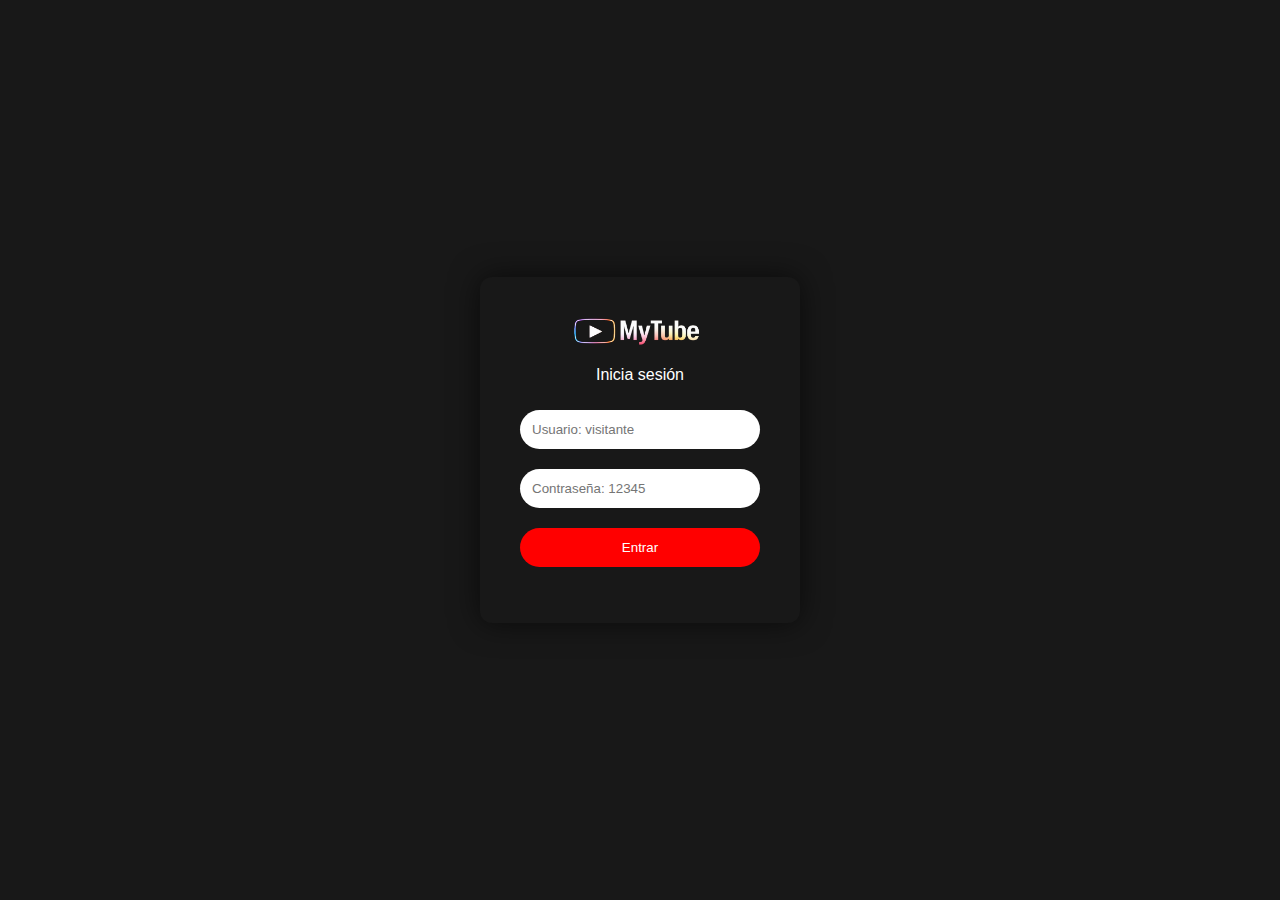
<file: coming-soon.html>
<!DOCTYPE html>
<html lang="es">
<head>
  <meta charset="UTF-8">
  <title>Próximamente | MyTube</title>
  <meta name="viewport" content="width=device-width, initial-scale=1">

  <link rel="stylesheet" href="style.css">
  <link rel="shortcut icon"
        href="https://img.icons8.com/nolan/64/youtube-play.png">

  <!-- Protección -->
  <script>
    if (localStorage.getItem("login") !== "true") {
      location.href = "login.html";
    }
  </script>

  <style>
    /* Mensaje centrado */
    .coming-soon {
      height: calc(100vh - 64px);
      display: flex;
      justify-content: center;
      align-items: center;
      text-align: center;
      color: #fff;
    }

    .coming-box {
      max-width: 600px;
    }

    .coming-box h1 {
      font-size: 40px;
      margin-bottom: 15px;
    }

    .coming-box p {
      font-size: 20px;
      opacity: 0.8;
    }
  </style>
</head>

<body>

<header class="top-bar">
  <button class="hamburger">☰</button>
  <a href="index-login.html" class="logo-2">
    <img src="iconos/MyTube.png" alt="MyTube">
  </a>
  <input type="text" id="search" placeholder="Buscar">
</header>

<div class="layout">

  <!-- SIDEBAR -->
  <aside class="sidebar">

    <a href="index-login.html" class="side-item">
      <img src="iconos/home.png">
      <span>Inicio</span>
    </a>

    <a href="coming-soon.html" class="side-item">
      <img src="iconos/shorts.png">
      <span>Shorts</span>
    </a>

    <a href="coming-soon.html" class="side-item">
      <img src="iconos/subs.png">
      <span>Suscripciones</span>
    </a>

    <a href="coming-soon.html" class="side-item">
      <img src="iconos/tu.png">
      <span>Tú</span>
    </a>

    <a href="coming-soon.html" class="side-item">
      <img src="iconos/descargas.png">
      <span>Descargas</span>
    </a>

    <a href="series.html" class="side-item">
      <img src="iconos/series.png">
      <span>Series</span>
    </a>

    <a href="anime.html" class="side-item">
      <img src="iconos/anime.png">
      <span>Anime</span>
    </a>

  </aside>

  <!-- CONTENIDO -->
  <main class="content">
    <div class="coming-soon">
      <div class="coming-box">
        <h1>😅 Ups… llegaste temprano</h1>
        <p>
          Aún se está trabajando en esta sección.<br>
          Vuelve más tarde 😉
        </p>
      </div>
    </div>
  </main>

</div>

<script>
  const search = document.getElementById("search");
  search.addEventListener("keydown", e => {
    if (e.key === "Enter" && search.value.trim()) {
      location.href =
        `results.html?query=${encodeURIComponent(search.value)}`;
    }
  });
</script>

</body>
</html>
</file>
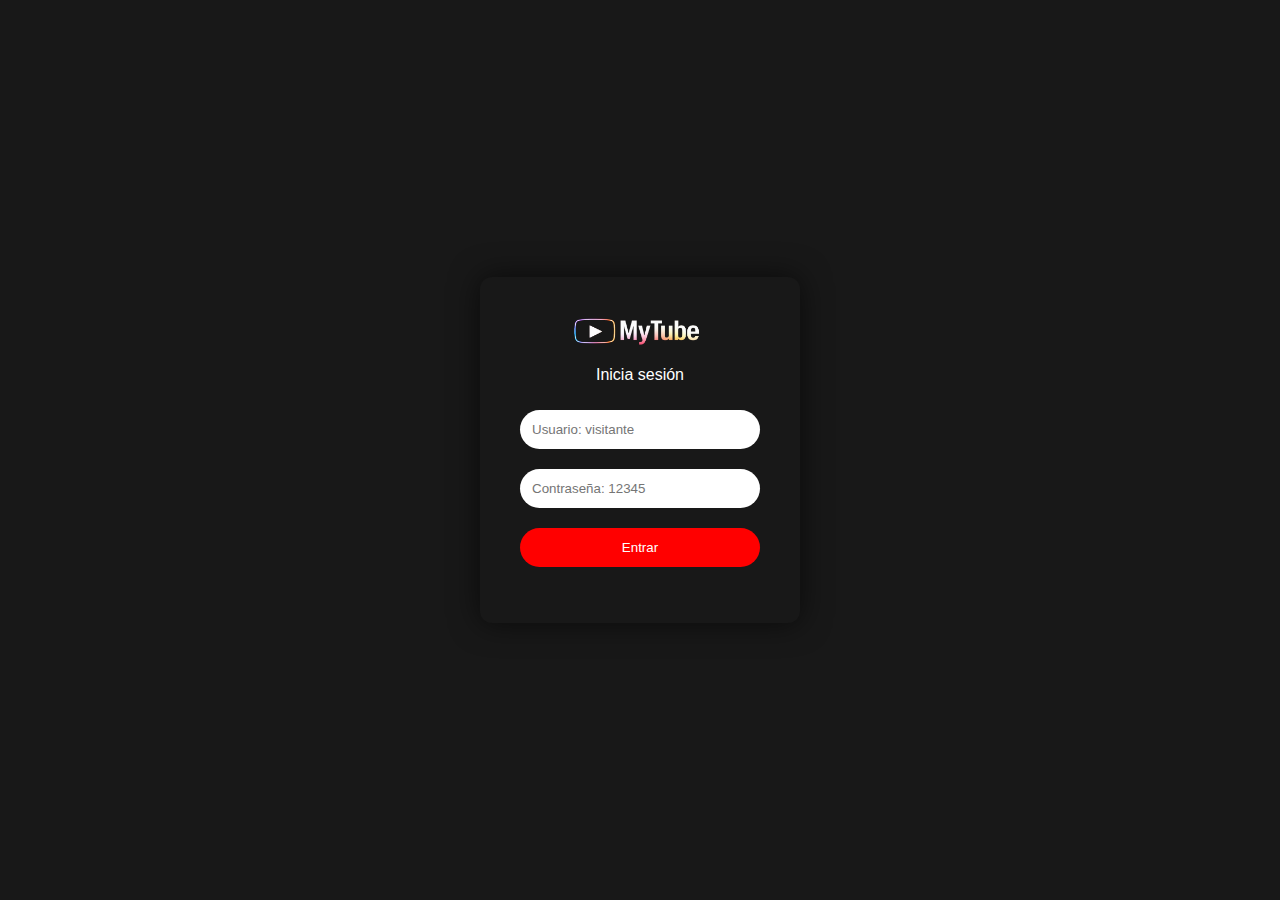
<file: index-login.html>
<!DOCTYPE html>
<html lang="es">
<head>
  <meta charset="UTF-8">
  <title>MyTube2</title>
  <meta name="viewport" content="width=device-width, initial-scale=1">
  <link rel="stylesheet" href="style.css">
  <link rel="shortcut icon" href="https://img.icons8.com/nolan/64/youtube-play.png" type="image/x-icon">
</head>
<script>
if(localStorage.getItem("login") !== "true"){
 location.href="login.html";
}
</script>

<body>

<header class="top-bar">
   <!-- Botón hamburguesa (decoración) -->
  <button class="hamburger" aria-label="Menú">
    ☰
  </button>
  <a href="index.html" class="logo-2"><img src="iconos/MyTube.png" alt="MyTube"></a>
  <input type="text" id="search" placeholder="Buscar">
  <a href="#" id="logoutBtn" class="side-item">
  <img src="iconos/logout.png" alt="Salir">
  <span>Salir</span>
</a>

</header>
<div class="layout">

  <!-- SIDEBAR -->
  <aside class="sidebar">
    <a href="index.html" class="side-item">
      <img src="iconos/on-home.png" alt="Principal">
      <span>Inicio</span>
    </a>

    <a href="coming-soon.html" class="side-item">
      <img src="iconos/shorts.png" alt="Shorts">
      <span>Shorts</span>
    </a>

    <a href="coming-soon.html" class="side-item">
      <img src="iconos/subs.png" alt="Suscripciones">
      <span>Suscripciones</span>
    </a>

    <a href="profile.html" class="side-item">
      <img src="iconos/tu.png" alt="Tú">
      <span>Tú</span>
    </a>

    <a href="coming-soon.html" class="side-item">
      <img src="iconos/descargas.png" alt="descargas">
      <span>Descargas</span>
    </a>

    <a href="todas.html" class="side-item">
      <img src="iconos/todas.png" alt="todas">
      <span>Todas</span>
    </a>

    <a href="series.html" class="side-item">
      <img src="iconos/series.png" alt="series">
      <span>Series</span>
    </a>
    <a href="anime.html" class="side-item">
      <img src="iconos/anime.png" alt="anime">
      <span>Anime</span>
    </a>

    <a href="../facebook/facebook.com.html" class="side-item">
      <img src="iconos/FaceClone.png" alt="facebook">
      <span>MyPost</span>
    </a>

    <a href="../whatsapp/web.whatsapp.html" class="side-item">
      <img src="iconos/MyChat.png" alt="whatsapp">
      <span>MyChat</span>
    </a>

  </aside>

<div class="grid" id="moviesGrid">
  <!-- Las cards se generan desde movies.js -->
</div>

<script src="movies.js"></script>
<script src="script-index.js"></script>
<script>
  const logoutBtn = document.getElementById("logoutBtn");

  if (logoutBtn) {
    logoutBtn.onclick = () => {
      localStorage.removeItem("login");
      location.href = "login.html";
    };
  }
</script>

</body>
</html>
</file>
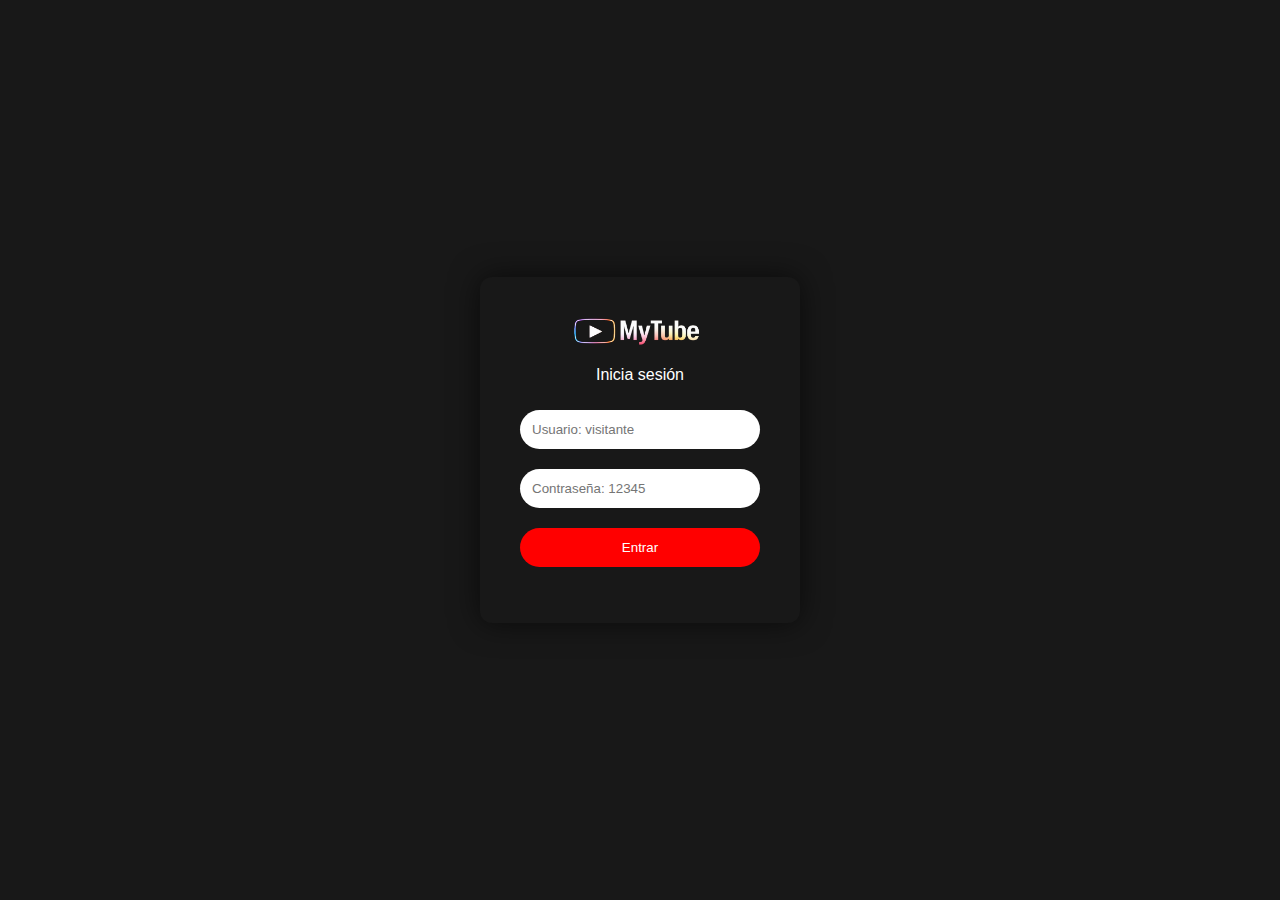
<file: login.html>
<!DOCTYPE html>
<html lang="es">
<head>
  <meta charset="UTF-8">
  <title>Iniciar sesión | SabineTube</title>
  <meta name="viewport" content="width=device-width, initial-scale=1">

  <!-- ESTILOS -->
  <link rel="stylesheet" href="style-login.css">

  <!-- PROTECCIÓN: si ya está logueado, no vuelve al login -->
  <script>
    if (localStorage.getItem("login") === "true") {
      location.href = "index-login.html";
    }
  </script>
</head>
<body>

  <div class="login-wrapper">
    <div class="login-box">
      <a href="login.html" class="logo-2"><img src="iconos/MyTube.png" alt="MyTube"></a>
      <p>Inicia sesión</p>

      <input
        type="text"
        id="user"
        placeholder="Usuario: visitante"
        autocomplete="off"
      >

      <input
        type="password"
        id="pass"
        placeholder="Contraseña: 12345"
      >

      <button onclick="login()">Entrar</button>

      <p id="msg"></p>
    </div>
  </div>

  <!-- LOGIC -->
  <script src="login.js"></script>

</body>

</html>
</file>
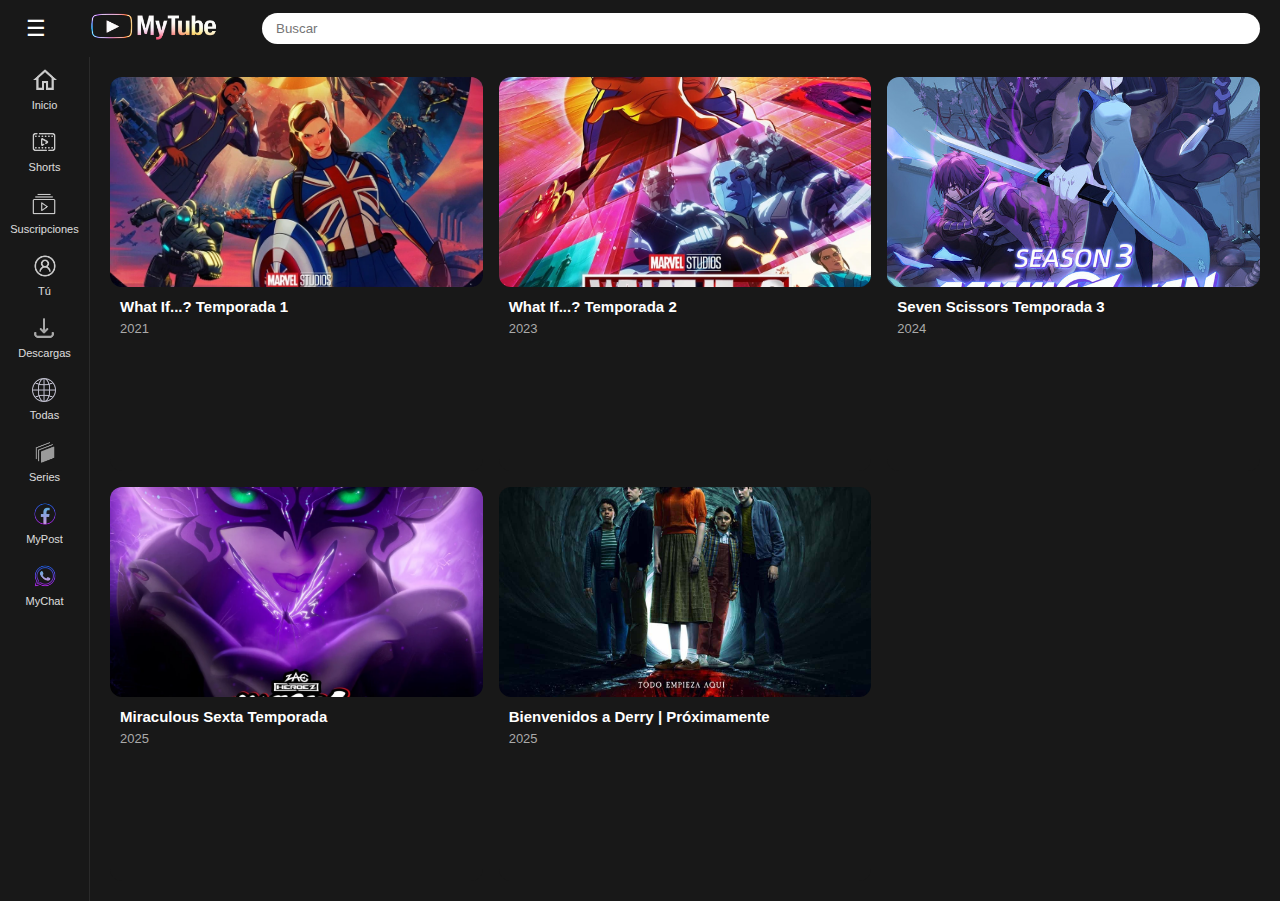
<file: series.html>
<!DOCTYPE html>
<html lang="es">
<head>
  <meta charset="UTF-8">
  <title>MyTube — Series</title>
  <meta name="viewport" content="width=device-width, initial-scale=1">

  <link rel="stylesheet" href="style.css">
  <link rel="shortcut icon" href="https://img.icons8.com/nolan/64/youtube-play.png">
</head>

<body>

<!-- ===== TOP BAR ===== -->
<header class="top-bar">
   <!-- Botón hamburguesa (decoración) -->
  <button class="hamburger" aria-label="Menú">
    ☰
  </button>
  <a href="index.html" class="logo-2"><img src="iconos/MyTube.png" alt="MyTube"></a>
  <input type="text" id="search" placeholder="Buscar">
</header>
<div class="layout">

  <!-- SIDEBAR -->
  <aside class="sidebar">
    <a href="index.html" class="side-item">
      <img src="iconos/home.png" alt="Principal">
      <span>Inicio</span>
    </a>

    <a href="coming-soon.html" class="side-item">
      <img src="iconos/shorts.png" alt="Shorts">
      <span>Shorts</span>
    </a>

    <a href="coming-soon.html" class="side-item">
      <img src="iconos/subs.png" alt="Suscripciones">
      <span>Suscripciones</span>
    </a>

    <a href="coming-soon.html" class="side-item">
      <img src="iconos/tu.png" alt="Tú">
      <span>Tú</span>
    </a>

    <a href="coming-soon.html" class="side-item">
      <img src="iconos/descargas.png" alt="descargas">
      <span>Descargas</span>
    </a>

    <a href="todas.html" class="side-item">
      <img src="iconos/todas.png" alt="todas">
      <span>Todas</span>
    </a>

    <a href="series.html" class="side-item">
      <img src="iconos/en-series.png" alt="series">
      <span>Series</span>
    </a>

    <a href="../facebook/facebook.com.html" class="side-item">
      <img src="iconos/FaceClone.png" alt="facebook">
      <span>MyPost</span>
    </a>

    <a href="../whatsapp/web.whatsapp.html" class="side-item">
      <img src="iconos/MyChat.png" alt="whatsapp">
      <span>MyChat</span>
    </a>

  </aside>

  <!-- ===== GRID ===== -->
  <div class="grid" id="seriesGrid"></div>

</div>

<!-- ===== DATA ===== -->
<script src="serie.js"></script>

<!-- ===== SCRIPT ===== -->
<script>
const grid = document.getElementById("seriesGrid");
const search = document.getElementById("search");

/* ===== CARD ===== */
function createSeriesCard(serie){
  const card = document.createElement("div");
  card.className = "card";

  card.innerHTML = `
    <div class="thumb">
      <img src="${serie.image}" loading="lazy">
    </div>
    <div class="info">
      <h3>${serie.title}</h3>
      <p>${serie.year}</p>
    </div>
  `;

  card.onclick = () => {
    location.href = `watch.html?serie=${serie.id}&ep=1`;
  };

  return card;
}

/* ===== RENDER ===== */
function renderSeries(list){
  grid.innerHTML = "";
  list.forEach(s => grid.appendChild(createSeriesCard(s)));
}

renderSeries(SERIES);

/* ===== SEARCH ===== */
search.addEventListener("input", e => {
  const q = e.target.value.toLowerCase();

  const filtered = SERIES.filter(s =>
    s.title.toLowerCase().includes(q)
  );

  renderSeries(filtered);
});
</script>

</body>
</html>
</file>
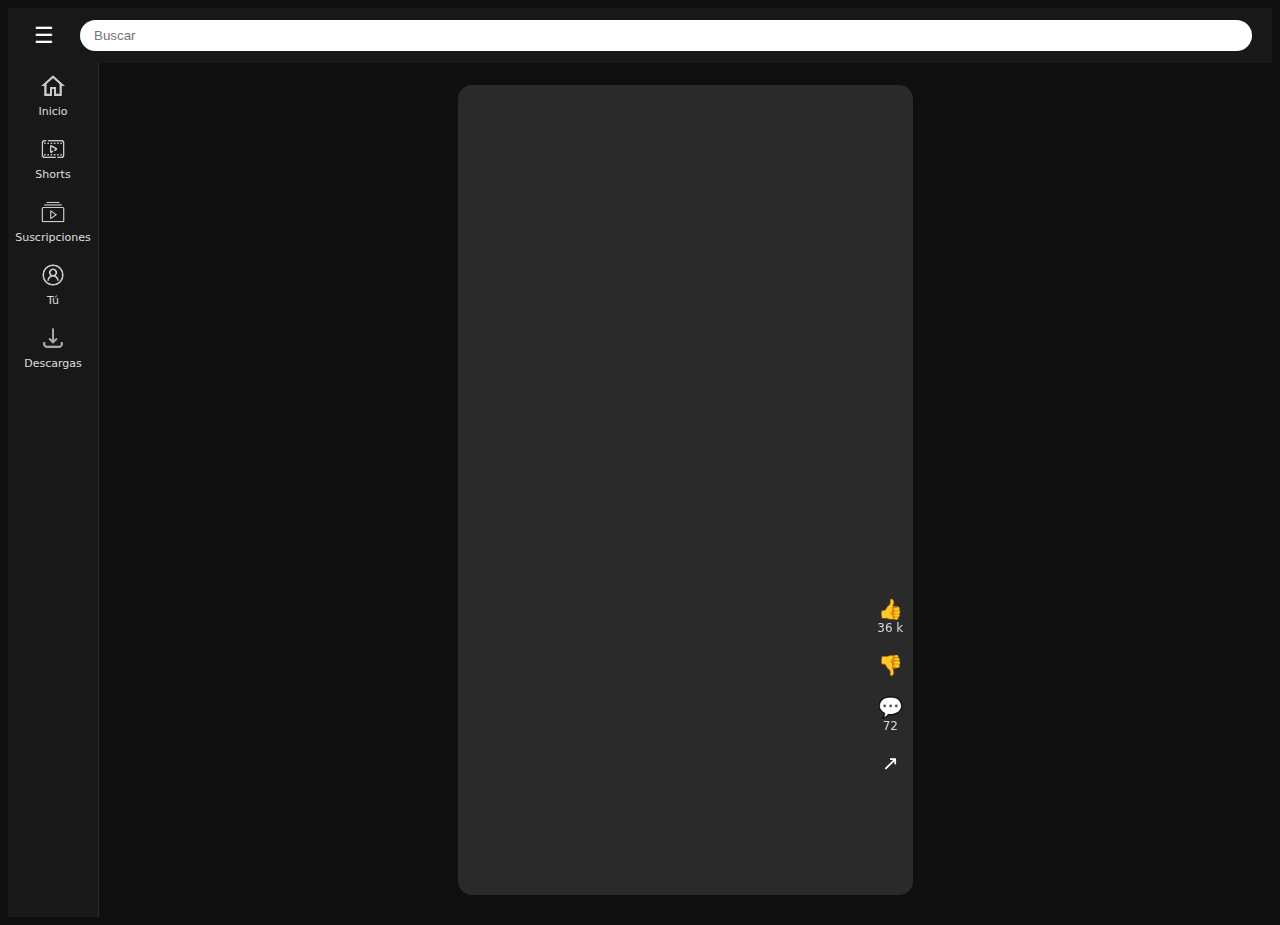
<file: trailer.html>
<!DOCTYPE html>
<html lang="es">
<head>
  <meta charset="UTF-8">
  <title>Trailer</title>
  <meta name="viewport" content="width=device-width, initial-scale=1.0">
  <link rel="stylesheet" href="trailer.css">
</head>
<body>

<header class="top-bar">
  <button class="hamburger">☰</button>
  <input class="search" type="text" placeholder="Buscar">
</header>

<div class="layout">

  <!-- SIDEBAR (copiada de index) -->
  <aside class="sidebar">
    <a href="index.html" class="side-item">
      <img src="iconos/home.png">
      <span>Inicio</span>
    </a>
    <a class="side-item">
      <img src="iconos/shorts.png">
      <span>Shorts</span>
    </a>
    <a class="side-item">
      <img src="iconos/subs.png">
      <span>Suscripciones</span>
    </a>
    <a class="side-item">
      <img src="iconos/tu.png">
      <span>Tú</span>
    </a>
    <a class="side-item">
      <img src="iconos/descargas.png">
      <span>Descargas</span>
    </a>
  </aside>

  <!-- ÁREA SHORT -->
  <main class="short-wrapper">

    <div class="short-card">

      <div class="video-bg">
        <video id="trailerVideo" autoplay muted loop playsinline></video>
      </div>

      <div class="right-bar">
        <div class="icon">👍<span>36 k</span></div>
        <div class="icon">👎</div>
        <div class="icon">💬<span>72</span></div>
        <div class="icon">↗</div>
      </div>

      <div class="info">
        <h1 id="title"></h1>
        <p id="subtitle"></p>
      </div>

    </div>

  </main>
</div>

<script src="movies.js"></script>
<script src="trailer.js"></script>
</body>
</file>
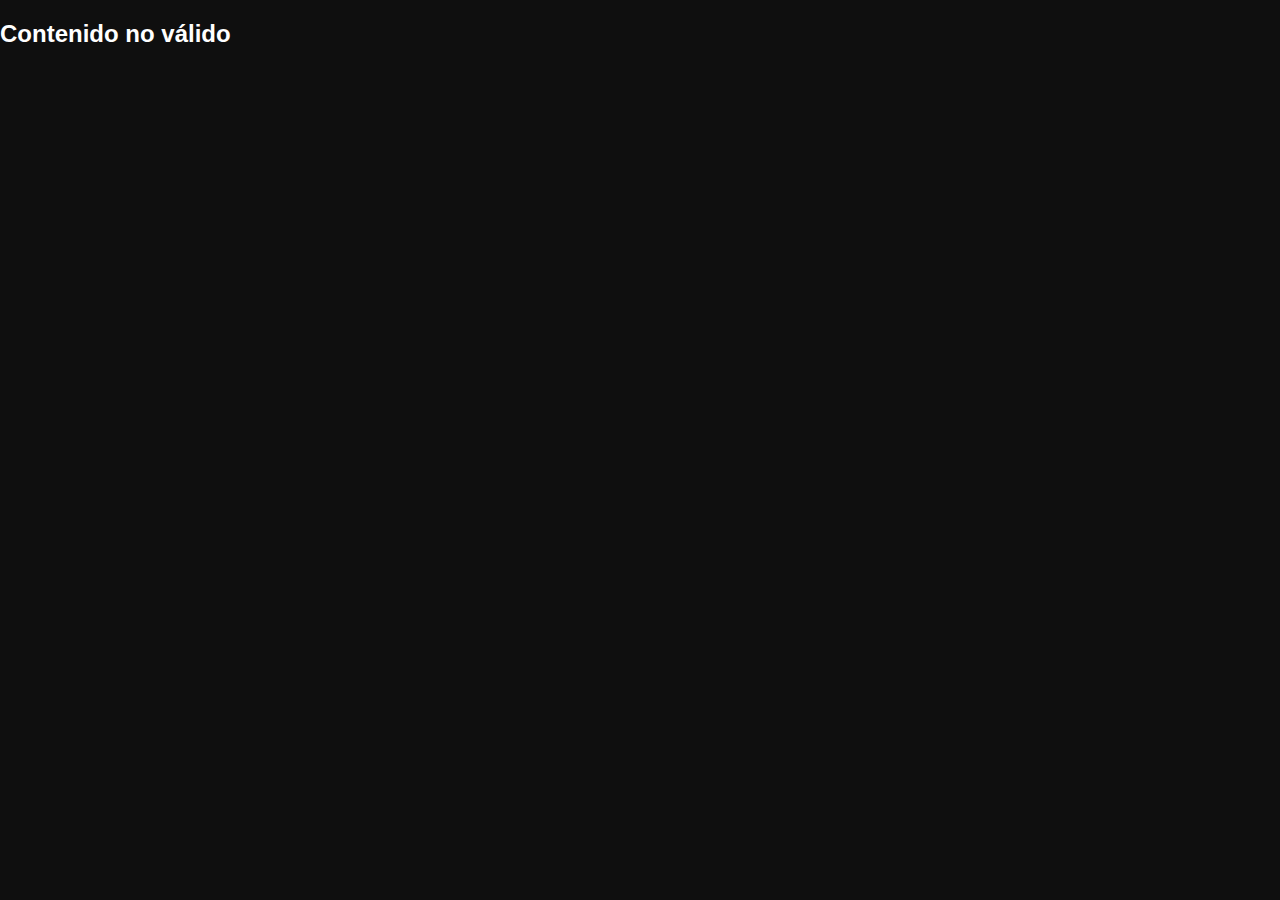
<file: watch.html>
<!DOCTYPE html>
<html lang="es">
<head>
  <meta charset="UTF-8">
  <title>MyTube — Ver</title>
  <meta name="viewport" content="width=device-width, initial-scale=1">
  <link rel="stylesheet" href="style.css">
  <link rel="stylesheet" href="watch.css">
  <link rel="shortcut icon" href="iconos/MyTube(2).png" type="image/x-icon">
</head>

<body>

<!-- ===== TOP BAR ===== -->
<header class="top-bar">
  <button class="hamburger" aria-label="Menú">☰</button>

  <a href="index.html" class="logo-2">
    <img src="iconos/MyTube.png" alt="MyTube">
  </a>

  <input type="text" id="search" placeholder="Buscar">
</header>

<div class="layout">

  <!-- ===== SIDEBAR (MISMO QUE INDEX) ===== -->
  <aside class="sidebar">

    <a href="index.html" class="side-item">
      <img src="iconos/home.png">
      <span>Inicio</span>
    </a>

    <a class="side-item">
      <img src="iconos/shorts.png">
      <span>Shorts</span>
    </a>

    <a class="side-item">
      <img src="iconos/subs.png">
      <span>Suscripciones</span>
    </a>

    <a class="side-item">
      <img src="iconos/tu.png">
      <span>Tú</span>
    </a>

    <a class="side-item">
      <img src="iconos/descargas.png">
      <span>Descargas</span>
    </a>

    <a href="todas.html" class="side-item">
      <img src="iconos/todas.png">
      <span>Todas</span>
    </a>

    <a href="series.html" class="side-item">
      <img src="iconos/series.png">
      <span>Series</span>
    </a>

    <a href="https://sharefilmsoficial-arch.github.io/SabineClear.com/" class="side-item">
      <img src="iconos/SabineClear.png">
      <span>SabineClear</span>
    </a>

    <a href="../facebook/facebook.com.html" class="side-item">
      <img src="iconos/FaceClone.png">
      <span>MyPost</span>
    </a>

    <a href="../whatsapp/web.whatsapp.html" class="side-item">
      <img src="iconos/MyChat.png">
      <span>MyChat</span>
    </a>

  </aside>

<div class="watch-layout">

  <!-- VIDEO + INFO -->
  <main class="watch-main">

    <div class="player">
      <iframe
        id="moviePlayer"
        frameborder="0"
        allow="autoplay; fullscreen"
        allowfullscreen>
      </iframe>
    </div>
    <h1 id="movieTitle"></h1>

    <div class="channel-info">
      <img src="perfil/apeiros173.jpg">
      <span>Apeiros173</span>
    </div>


    <div class="actions">
      <button><img src="iconos/un-like.png"> Me gusta</button>
      <button><img src="iconos/un-dislike.png"> No me gusta</button>
      <button><img src="iconos/share.png"> Compartir</button>
      <button><img src="iconos/save.png"> Guardar</button>
    </div>

    <div class="movie-info">
      <img id="movieImage" class="poster">
      <p id="movieDescription"></p>
    </div>

  </main>

  <!-- SIDEBAR -->
  <aside class="watch-sidebar" id="relatedMovies"></aside>

</div>

<!-- DATA -->
<script src="movies.js"></script>
<script src="serie.js"></script>

<!-- LOGIC -->
<script src="watch.js"></script>

</body>
</html>
</file>
<file: style.css>
*{
  box-sizing:border-box;
}

body{
  margin:0;
  background:#181818;
  font-family: Arial, sans-serif;
  color:#fff;
}

/* ===================== */
/* TOP BAR */
/* ===================== */
.top-bar{
  display:flex;
  align-items:center;
  gap:20px;
  padding:12px 20px;
  background:#181818;
  position:sticky;
  top:0;
  z-index:1000;
}

.top-bar input{
  flex:1;
  padding:8px 14px;
  border-radius:20px;
  border:none;
  outline:none;
}

/* HAMBURGER */
.hamburger{
  background:none;
  border:none;
  color:#fff;
  font-size:22px;
  cursor:pointer;
}

/* ===================== */
/* LAYOUT */
/* ===================== */
.layout{
  display:flex;
  width:100%;
}

/* ===================== */
/* SIDEBAR */
/* ===================== */
.sidebar{
  width:90px;
  background:#181818;
  padding-top:10px;
  display:flex;
  flex-direction:column;
  align-items:center;
  gap:18px;
  position:sticky;
  top:56px;
  height:calc(100vh - 56px);
  border-right:1px solid #2a2a2a;
}

.side-item{
  display:flex;
  flex-direction:column;
  align-items:center;
  gap:6px;
  font-size:11px;
  color:#fff;
  text-decoration:none;
  opacity:.85;
}

.side-item img{
  width:26px;
  height:26px;
}

.side-item:hover{
  opacity:1;
}

/* ===================== */
/* GRID */
/* ===================== */
.grid{
  display:grid;
  grid-template-columns: repeat(auto-fill, minmax(300px,1fr));
  gap:16px;
  padding:20px;
  flex:1;
  width:100%;
}

/* ===================== */
/* CARD */
/* ===================== */
.card{
  background:#181818;
  border-radius:12px;
  cursor:pointer;
  transition: background .25s ease, transform .2s ease;
}

.card:hover{
  background:#272727;
  transform: translateY(-2px);
}

/* ===================== */
/* THUMB */
/* ===================== */
.thumb{
  position:relative;
  overflow:hidden;
  border-radius:12px;
}

.thumb img{
  width:100%;
  display:block;
  aspect-ratio:16/9;
  object-fit:cover;
}

/* ===================== */
/* INFO */
/* ===================== */
.info{
  padding:10px;
}

/* ===== INDEX (estructura completa) ===== */
.row{
  display:flex;
  gap:10px;
  align-items:flex-start;
}

.row h3{
  margin:0;
  font-size:15px;
  line-height:1.3;
}

.logo img{
  width:40px;
  height:40px;
  border-radius:50%;
  object-fit:cover;
}

.channel{
  transition: color .2s ease;
}

.card:hover .channel{
  color:#fff;
}

/* ===== SERIES (estructura simple) ===== */
/* Hace que <h3> y <p> simples se vean IGUAL */

.info > h3{
  margin:0;
  font-size:15px;
  line-height:1.3;
}

.info > p{
  font-size:13px;
  margin:4px 0 0;
  color:#aaa;
}

/* ===================== */
/* RESPONSIVE */
/* ===================== */
@media (max-width:768px){
  .sidebar{
    width:70px;
  }

  .side-item span{
    display:none;
  }
}

/* ===================== */
/* LOGO */
/* ===================== */
.logo-2 img{
  width:170px;
  object-fit:contain;
}
.time {
  position: absolute;
  bottom: 8px;
  right: 8px;
  background: rgba(0,0,0,0.85);
  color: #fff;
  font-size: 12px;
  padding: 2px 6px;
  border-radius: 4px;
  font-weight: 500;
}
/* ===================== */
/* SHORTS / TRAILERS */
/* ===================== */

.card.short .thumb img{
  aspect-ratio: 9 / 16;   /* altura vertical */
}

.card.short{
  max-width: 260px;       /* más angosta */
}

.card.short .time{
  background: #ff0000;
  font-weight: bold;
}
/* ===================== */
/* FILA DE SHORTS */
/* ===================== */

.shorts-row{
  grid-column: 1 / -1;   /* ocupa todo el ancho */
  display: flex;
  gap: 16px;
  overflow-x: auto;
  padding-bottom: 10px;
}

.shorts-row .card.short{
  flex: 0 0 220px;       /* ancho fijo → entran 5 */
}
/* Ocultar scrollbar solo en fila de shorts */
.shorts-row{
  scrollbar-width: none;       /* Firefox */
  -ms-overflow-style: none;    /* Edge / IE */
}

.shorts-row::-webkit-scrollbar{
  display: none;               /* Chrome / Safari */
}
.related-card.active-episode {
  background: #272727;
  border-left: 3px solid red;
}
</file>
<file: style-login.css>
*{
  box-sizing:border-box;
}

body{
  margin:0;
  background:#181818;
  font-family: Arial, sans-serif;
  color:#fff;
}

/* ===================== */
/* TOP BAR */
/* ===================== */
.top-bar{
  display:flex;
  align-items:center;
  gap:20px;
  padding:12px 20px;
  background:#181818;
  position:sticky;
  top:0;
  z-index:1000;
}

.top-bar input{
  flex:1;
  padding:8px 14px;
  border-radius:20px;
  border:none;
  outline:none;
}

/* HAMBURGER */
.hamburger{
  background:none;
  border:none;
  color:#fff;
  font-size:22px;
  cursor:pointer;
}

/* ===================== */
/* LAYOUT */
/* ===================== */
.layout{
  display:flex;
  width:100%;
}

/* ===================== */
/* SIDEBAR */
/* ===================== */
.sidebar{
  width:90px;
  background:#181818;
  padding-top:10px;
  display:flex;
  flex-direction:column;
  align-items:center;
  gap:18px;
  position:sticky;
  top:56px;
  height:calc(100vh - 56px);
  border-right:1px solid #2a2a2a;
}

.side-item{
  display:flex;
  flex-direction:column;
  align-items:center;
  gap:6px;
  font-size:11px;
  color:#fff;
  text-decoration:none;
  opacity:.85;
}

.side-item img{
  width:26px;
  height:26px;
}

.side-item:hover{
  opacity:1;
}

/* ===================== */
/* GRID */
/* ===================== */
.grid{
  display:grid;
  grid-template-columns: repeat(auto-fill, minmax(300px,1fr));
  gap:16px;
  padding:20px;
  flex:1;
  width:100%;
}

/* ===================== */
/* CARD */
/* ===================== */
.card{
  background:#181818;
  border-radius:12px;
  cursor:pointer;
  transition: background .25s ease, transform .2s ease;
}

.card:hover{
  background:#272727;
  transform: translateY(-2px);
}

/* ===================== */
/* THUMB */
/* ===================== */
.thumb{
  position:relative;
  overflow:hidden;
  border-radius:12px;
}

.thumb img{
  width:100%;
  display:block;
  aspect-ratio:16/9;
  object-fit:cover;
}

/* ===================== */
/* INFO */
/* ===================== */
.info{
  padding:10px;
}

/* ===== INDEX (estructura completa) ===== */
.row{
  display:flex;
  gap:10px;
  align-items:flex-start;
}

.row h3{
  margin:0;
  font-size:15px;
  line-height:1.3;
}

.logo img{
  width:40px;
  height:40px;
  border-radius:50%;
  object-fit:cover;
}

.channel{
  transition: color .2s ease;
}

.card:hover .channel{
  color:#fff;
}

/* ===== SERIES (estructura simple) ===== */
/* Hace que <h3> y <p> simples se vean IGUAL */

.info > h3{
  margin:0;
  font-size:15px;
  line-height:1.3;
}

.info > p{
  font-size:13px;
  margin:4px 0 0;
  color:#aaa;
}

/* ===================== */
/* RESPONSIVE */
/* ===================== */
@media (max-width:768px){
  .sidebar{
    width:70px;
  }

  .side-item span{
    display:none;
  }
}

/* ===================== */
/* LOGO */
/* ===================== */
.logo-2 img{
  width:170px;
  object-fit:contain;
}
.time {
  position: absolute;
  bottom: 8px;
  right: 8px;
  background: rgba(0,0,0,0.85);
  color: #fff;
  font-size: 12px;
  padding: 2px 6px;
  border-radius: 4px;
  font-weight: 500;
}
/* ===================== */
/* SHORTS / TRAILERS */
/* ===================== */

.card.short .thumb img{
  aspect-ratio: 9 / 16;   /* altura vertical */
}

.card.short{
  max-width: 260px;       /* más angosta */
}

.card.short .time{
  background: #ff0000;
  font-weight: bold;
}
/* ===================== */
/* FILA DE SHORTS */
/* ===================== */

.shorts-row{
  grid-column: 1 / -1;   /* ocupa todo el ancho */
  display: flex;
  gap: 16px;
  overflow-x: auto;
  padding-bottom: 10px;
}

.shorts-row .card.short{
  flex: 0 0 220px;       /* ancho fijo → entran 5 */
}
/* Ocultar scrollbar solo en fila de shorts */
.shorts-row{
  scrollbar-width: none;       /* Firefox */
  -ms-overflow-style: none;    /* Edge / IE */
}

.shorts-row::-webkit-scrollbar{
  display: none;               /* Chrome / Safari */
}
.related-card.active-episode {
  background: #272727;
  border-left: 3px solid red;
}
/* ===================== */
/* LOGIN */
/* ===================== */

.login-wrapper{
  height:100vh;
  display:flex;
  justify-content:center;
  align-items:center;
}

.login-box{
  background:#181818;
  padding:40px;
  border-radius:12px;
  width:320px;
  text-align:center;
  box-shadow:0 0 30px rgba(0,0,0,.6);
}

.login-box input{
  width:100%;
  padding:12px;
  margin:10px 0;
  border-radius:20px;
  border:none;
  outline:none;
}

.login-box button{
  width:100%;
  padding:12px;
  margin-top:10px;
  border-radius:20px;
  border:none;
  background:red;
  color:white;
  cursor:pointer;
}

.login-box button:hover{
  opacity:.8;
}

#msg{
  margin-top:10px;
  color:red;
}
</file>
<file: trailer.css>
body {
  background: #0f0f0f;
  color: white;
  font-family: system-ui, sans-serif;
}

/* HAMBURGER (decoración) */
.hamburger{
  background:none;
  border:none;
  color:#fff;
  font-size:22px;
  cursor:pointer;
}

/* ===================== */
/* LAYOUT */
/* ===================== */
.layout{
  display:flex;
}
.sidebar {
  width: 72px;
  background: #0f0f0f;
}

/* Área central */
.short-wrapper {
  flex: 1;
  display: flex;
  justify-content: center;
  align-items: center;
}

/* Tarjeta short */
.short-card {
  position: relative;
  height: 90vh;
  aspect-ratio: 9 / 16;
  background: #1f1f1f;
  border-radius: 14px;
  overflow: hidden;
}

/* Fondo gris + centrado */
.video-bg {
  width: 100%;
  height: 100%;
  background: #2a2a2a;
  display: flex;
  justify-content: center;
  align-items: center;
}

video {
  max-height: 100%;
  max-width: 100%;
  object-fit: contain;
}

/* Barra derecha */
.right-bar {
  position: absolute;
  right: 10px;
  bottom: 120px;
  display: flex;
  flex-direction: column;
  gap: 18px;
}

.icon {
  text-align: center;
  font-size: 20px;
}

.icon span {
  display: block;
  font-size: 12px;
  opacity: .8;
}

/* Info */
.info {
  position: absolute;
  bottom: 16px;
  left: 12px;
  right: 70px;
}
/* ===================== */
/* TOP BAR */
/* ===================== */
.top-bar{
  display:flex;
  align-items:center;
  gap:20px;
  padding:12px 20px;
  background:#181818;
  position:sticky;
  top:0;
  z-index:1000;
}

.top-bar h1{
  font-size:18px;
  margin:0;
}

.top-bar input{
  flex:1;
  padding:8px 14px;
  border-radius:20px;
  border:none;
  outline:none;
}

/* ===================== */
/* SIDEBAR */
/* ===================== */
.sidebar{
  width:90px;
  background:#181818;
  padding-top:10px;
  display:flex;
  flex-direction:column;
  align-items:center;
  gap:18px;
  position:sticky;
  top:56px;
  height:calc(100vh - 56px);
  border-right:1px solid #2a2a2a;
}

.side-item{
  display:flex;
  flex-direction:column;
  align-items:center;
  gap:6px;
  font-size:11px;
  color:#fff;
  text-decoration:none;
  opacity:.85;
  cursor:pointer;
}

.side-item img{
  width:26px;
  height:26px;
}

.side-item:hover{
  opacity:1;
}
</file>
<file: watch.css>
html, body {
  margin: 0;
  padding: 0;
  background: #0f0f0f;
  color: #fff;
  font-family: Arial, Helvetica, sans-serif;
}
.watch-layout {
  display: grid;
  grid-template-columns: minmax(960px, 1fr) 360px;
  gap: 24px;
  padding: 24px;
  color: #fff;
}

/* VIDEO */
.player iframe {
  width: 100%;
  height: 520px;
  border-radius: 14px;
  background: #000;
}

/* TITULO */
.watch-main h1 {
  font-size: 20px;
  margin: 14px 0 10px;
}

/* BOTONES */
.actions {
  display: flex;
  gap: 12px;
  margin-bottom: 16px;
}

.actions button {
  display: flex;
  align-items: center;
  gap: 6px;
  background: #272727;
  border: none;
  padding: 8px 14px;
  border-radius: 20px;
  color: white;
  cursor: pointer;
}

.actions img {
  width: 18px;
}

/* INFO */
.movie-info {
  display: flex;
  gap: 16px;
  background: #1f1f1f;
  padding: 16px;
  border-radius: 14px;
}

.poster {
  width: 140px;
  border-radius: 10px;
}

.movie-info p {
  font-size: 14px;
  line-height: 1.5;
  color: #ccc;
}

/* SIDEBAR DERECHA */
.watch-sidebar {
  display: flex;
  flex-direction: column;
  gap: 12px;
}

.related-card {
  display: flex;
  gap: 10px;
  cursor: pointer;
}

.related-card img {
  width: 160px;
  border-radius: 10px;
}

.related-card h4 {
  font-size: 14px;
  margin: 0;
}

.related-card span {
  font-size: 12px;
  color: #aaa;
}
/* CANAL */
.channel-info {
  display: flex;
  align-items: center;
  gap: 10px;
  margin-top: 14px;
  margin-bottom: 6px;
}

.channel-info img {
  width: 42px;
  height: 42px;
  border-radius: 50%;
  object-fit: cover;
}

.channel-info span {
  font-weight: bold;
  font-size: 15px;
}


/* HAMBURGER (decoración) */
.hamburger{
  background:none;
  border:none;
  color:#fff;
  font-size:22px;
  cursor:pointer;
}

/* ===================== */
/* TOP BAR */
/* ===================== */
.top-bar{
  display:flex;
  align-items:center;
  gap:20px;
  padding:12px 20px;
  background:#181818;
  position:sticky;
  top:0;
  z-index:1000;
}

.top-bar h1{
  font-size:18px;
  margin:0;
}

.top-bar input{
  flex:1;
  padding:8px 14px;
  border-radius:20px;
  border:none;
  outline:none;
}
.logo-2 img {
  height: auto;
  width: 170px;
  max-width: 500px;   /* LIMITA EL ANCHO */
  object-fit: contain;
}
.skip-btn{
  position:absolute;
  top:20px;
  right:20px;
  background:#000;
  color:#fff;
  border:1px solid #00c0ff;
  padding:8px 16px;
  border-radius:20px;
  display:none;
  cursor:pointer;
}
.skip-btn:hover{
  background:#00c0ff;
  color:#000;
}
video{
  width:100%;
  height:520px;
  border-radius:14px;
  background:#000;
}
</file>
